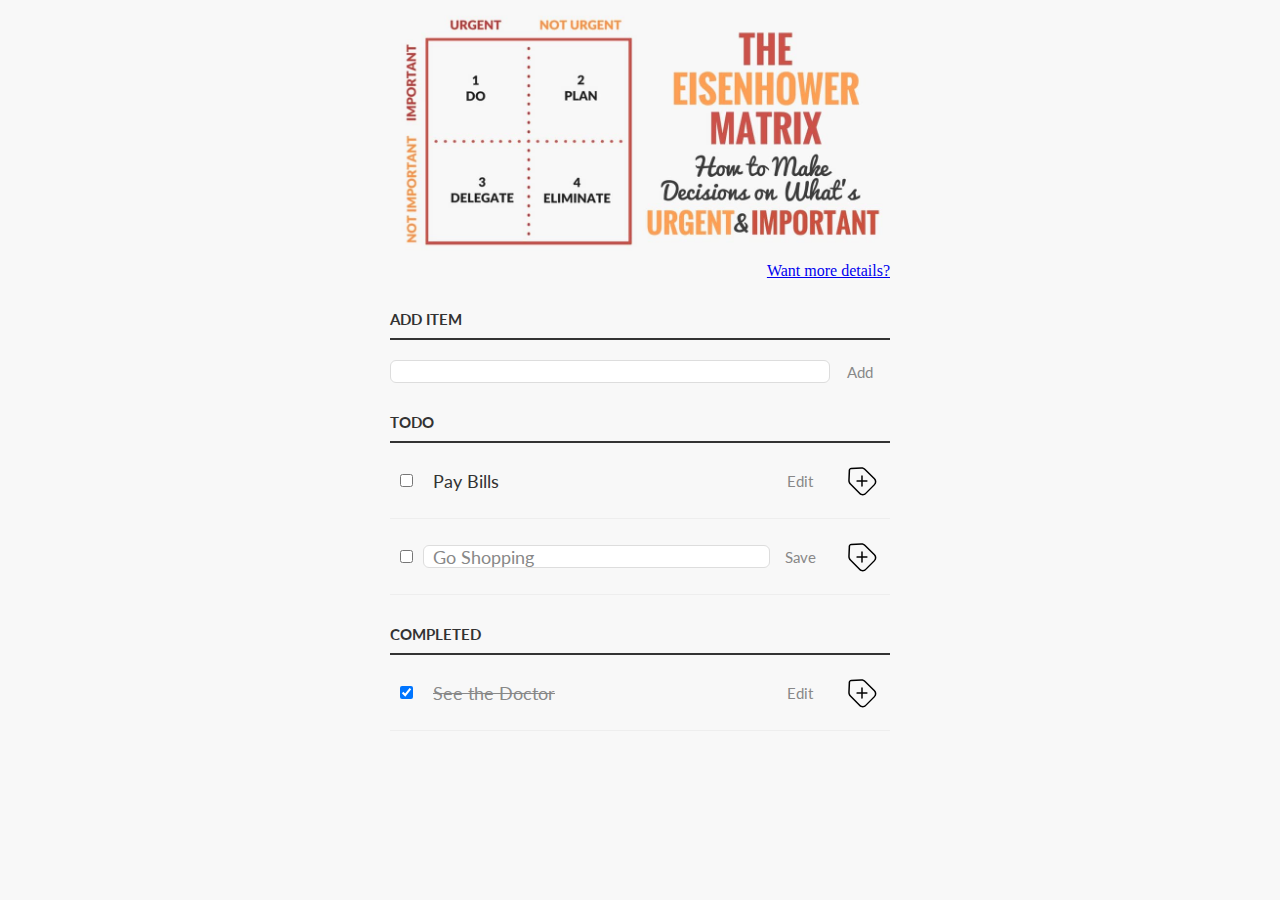
<file: index.html>
<!DOCTYPE html>
<html>
<head>
  <title>Todo App</title>
  <link href="https://fonts.googleapis.com/css?family=Lato:300,400,700" rel="stylesheet">
  <link rel="stylesheet" href="style.css" media="screen" charset="utf-8">
</head>
<body>
  <header class="header">
    <img src="./eisenhower-matrix.jpg" alt="the eisenhower matrix">
    <a class="more-info" href="https://goal-life.com/page/method/matrix-eisenhower">Want more details?</a>
  </header>
  <main class="main-wrapper">
    <section id="add-elem-wrapper">
      <label for="new-task">Add Item</label>
      <div class="task-row-wrapper">
        <input id="new-task" class="task" type="text">
        <button>Add</button>
      </div>
    </section>
    <section>
      <h3>Todo</h3>
      <ul id="incompleted-tasks">
        <li>
          <input type="checkbox">
          <label class="task">Pay Bills</label>
          <input type="text" class="task">
          <button class="edit">Edit</button>
          <button class="delete">
            <img src="./remove.svg" alt="delete">
          </button>
        </li>
        <li class="edit-mode">
          <input type="checkbox">
          <label class="task">Go Shopping</label>
          <input type="text" value="Go Shopping" class="task">
          <button class="edit">Save</button>
          <button class="delete">
            <img src="./remove.svg" alt="delete">
          </button>
        </li>
      </ul>
    </section>
    <section>
      <h3>Completed</h3>
      <ul id="completed-tasks">
        <li>
          <input type="checkbox" checked>
          <label class="task">See the Doctor</label>
          <input type="text" class="task">
          <button class="edit">Edit</button>
          <button class="delete">
            <img src="./remove.svg" alt="delete">
          </button>
        </li>
      </ul>
    </section>
  </main>
  <script src="app.js"></script>
</body>
</html>
</file>
<file: style.css>
/* Basic Style */
body {
  background-color: #f8f8f8;
  color: #333;
  font-family: Lato, sans-serif;
}
.header {
  width: 500px;
  margin: 0 auto;
  display: block;
  text-align: right;
}
.header img {
  width: 100%;
}
.header,
.more-info {
  font-family: fantasy, cursive;
}
@media (max-width: 768px) {
  .header {
    text-align: center;
  }
}
.main-wrapper {
  display: block;
  width: 500px;
  margin: 0 auto 0;
}
.task {
  width: 56%;
  display: inline-block;
  flex-grow: 1;
}
.task-row-wrapper {
  display: flex;
}
ul {
  margin: 0;
  padding: 0px;
}
li,
h3 {
  list-style: none;
}
input,
button{
  outline: none;
}
button {
  background: none;
  border: 0px;
  color: #888;
  font-size: 15px;
  width: 60px;
  font-family: Lato, sans-serif;
  cursor: pointer;
}
button:hover {
  color: #3a3a3a;
}
/* Heading */
h3,
label[for="new-task"] {
  color: #333;
  font-weight: 700;
  font-size: 15px;
  border-bottom: 2px solid #333;
  padding: 30px 0 10px;
  margin: 0;
  text-transform: uppercase;
}
input[type="text"] {
  margin: 0;
  font-size: 18px;
  line-height: 18px;
  height: 21px;
  padding: 0 9px;
  border: 1px solid #ddd;
  background: #fff;
  border-radius: 6px;
  font-family: Lato, sans-serif;
  color: #888;
}
input[type="text"]:focus {
  color: #333;
}
/* New Task */
label[for="new-task"] {
  display: block;
  margin: 0 0 20px;
}
#new-task {
  width: 318px;
}
/* Task list */
li {
  overflow: hidden;
  padding: 20px 0;
  border-bottom: 1px solid #eee;
  display: flex;
  justify-content: space-between;
  align-items: center;
}
li > * {
  vertical-align: middle;
}
li > input[type="checkbox"] {
  margin: 0 10px;
}
li > label {
  padding-left: 10px;
  box-sizing: border-box;
  font-size: 18px;
  width: 226px;
}
li > input[type="text"] {
  width: 226px;
}
.delete img {
  height: 2em;
  transform: rotateZ(45deg);
  transition: transform 200ms ease-in;
}
.delete img:hover {
  transform: rotateZ(0);
}
/* Completed */
#completed-tasks label {
  text-decoration: line-through;
  color: #888;
}
/* Edit Task */
ul li input[type=text] {
  display: none;
}
.edit-mode input[type=text] {
  display: inline-block;
  width: 224px;
}
.edit-mode label {
  display: none;
}
</file>
